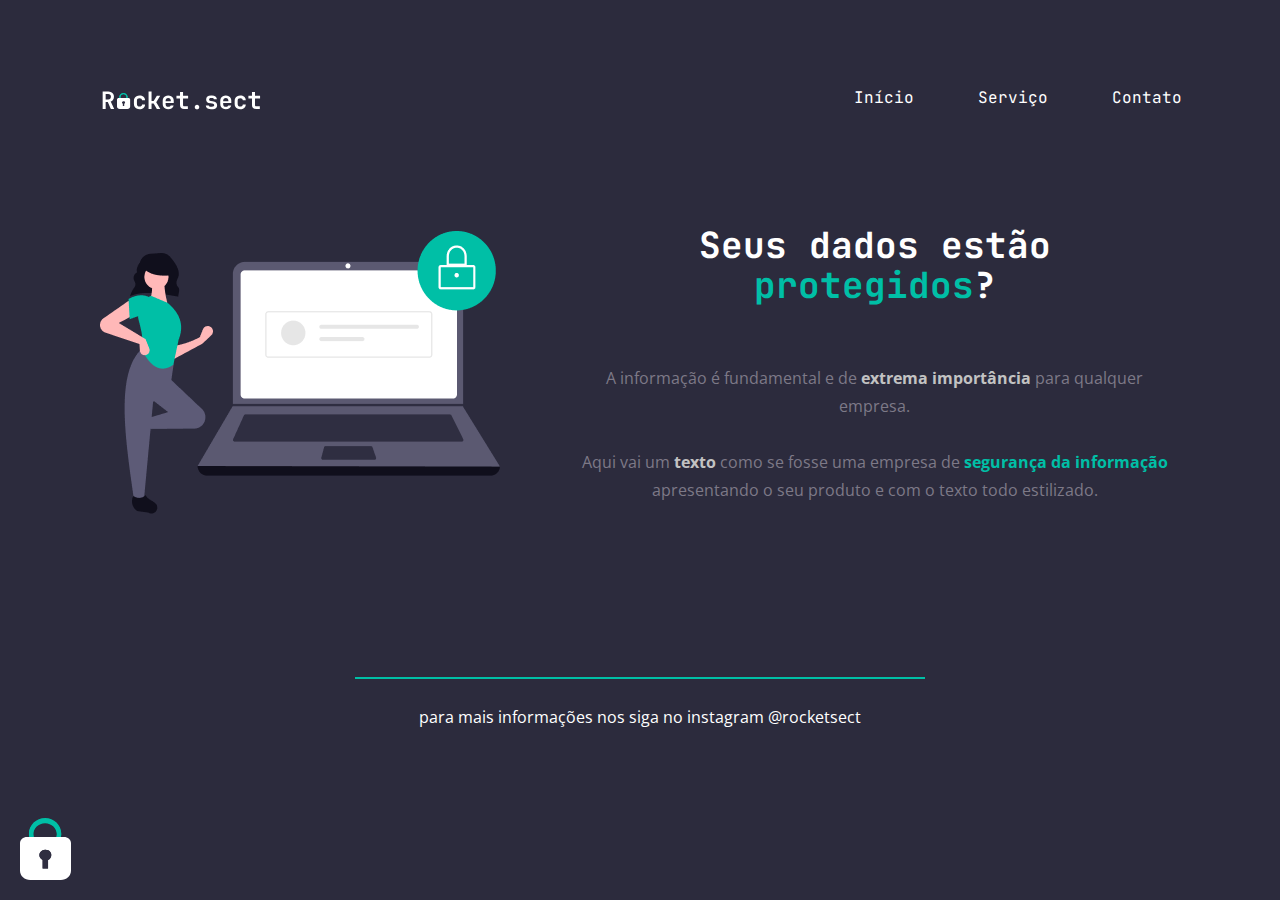
<file: Desafio avançado - Recriando layout/index.html>
<!DOCTYPE html>
<html lang="pt-br">
<head>
  <meta charset="UTF-8">
  <link rel="preconnect" href="https://fonts.googleapis.com" />
  <link rel="preconnect" href="https://fonts.gstatic.com" crossorigin />
  <meta name="viewport" content="width=device-width, initial-scale=1.0">
  <link href="https://fonts.googleapis.com/css2?family=JetBrains+Mono:wght@400;700&family=Open+Sans:wght@400;700&display=swap" rel="stylesheet">
  <title>Rocket sect</title>
  <link rel="stylesheet" href="style.css" />

</head>
<body>
  <div class="container">
      <nav>
        <img src="imgs/logo.svg" alt="Logo Rocket sect"/>
        <ul >
          <li><a href="#">Início</a></li>
          <li><a href="#">Serviço</a></li>
          <li><a href="#">Contato</a></li>
        </ul>
      </nav>
      <main>
        <img src="imgs/img1.png" alt=" Um desenho de uma mulher com cabelos escuros vestida com uma calça preta e camisa branca ao lado de um notebook" />
        <section class="text">
          <h1>Seus dados estão <span>protegidos</span>?</h1>

          <p>
            A informação é fundamental e de <strong>extrema importância</strong> para qualquer<br/> empresa. 
            <br/>
            <br/>
            
            Aqui vai um <strong>texto</strong> como se fosse uma empresa de <span>segurança da informação</span><br/> apresentando o seu produto e com o texto todo estilizado.
          </p>
        </section>
      </main>
      <footer>
        <div class="line"></div>
        para mais informações nos siga no instagram <a href="https://www.rocketseat.com.br/" target="_blank">@rocketsect</a>
      </footer>

      <img class="cadeado"src="imgs/padlock-decoration.svg" alt="Desenho de um cadeado branco"/>
  </div>
  
</body>
</html>
</file>
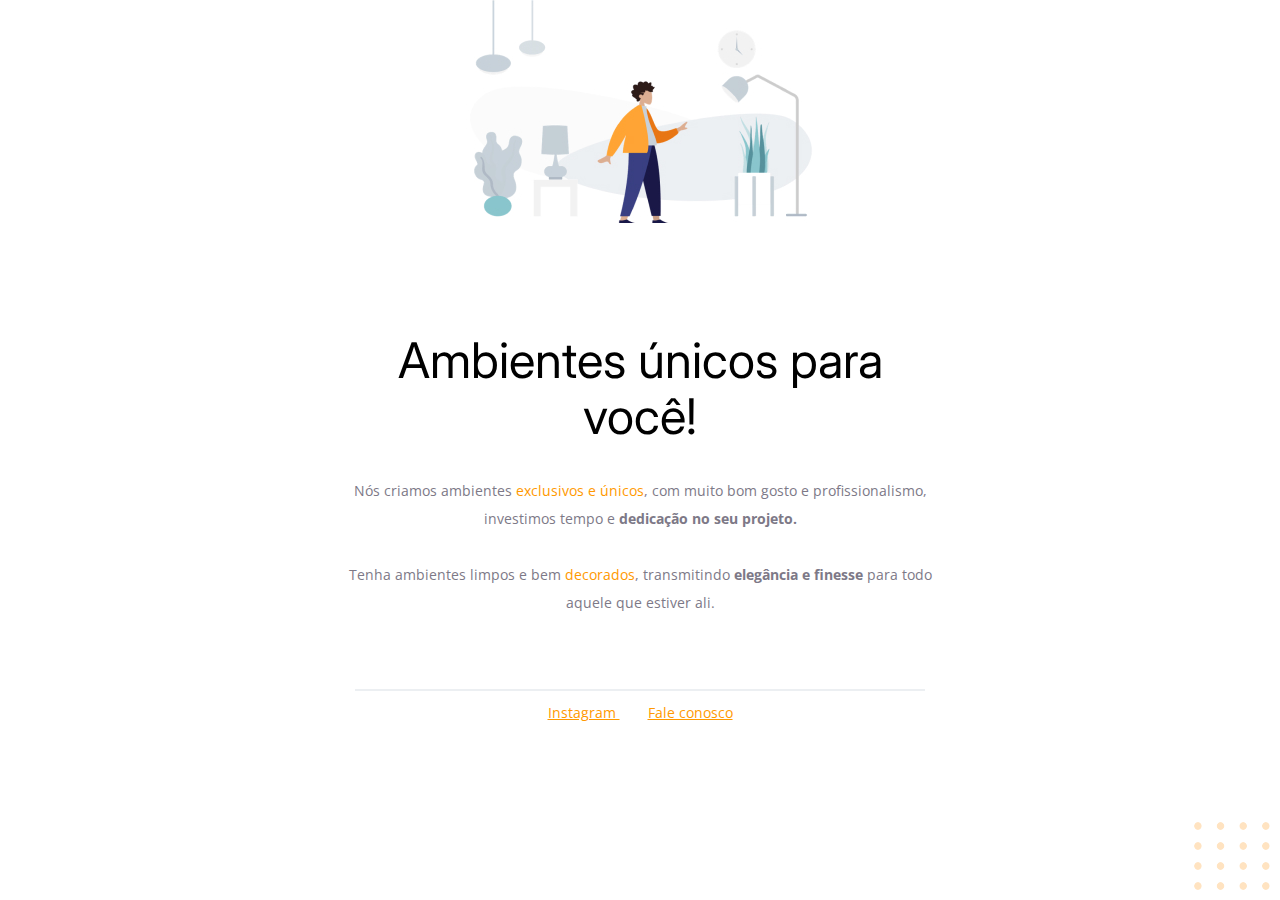
<file: Desafio avançado - Recriando layout/explorer-desafios/desafio - Fase 01/index.html>
<!-- Instrução que define o tipo do documento. -->
<!DOCTYPE html>
<html lang="pt-br">
  <!-- Tag <head> contém as instruções para a página -->
  <head>
    <link rel="preconnect" href="https://fonts.googleapis.com" />
    <link rel="preconnect" href="https://fonts.gstatic.com" crossorigin />
    <meta charset="UTF-8" />
    <meta name="viewport" content="width=device-width, initial-scale=1.0" />
    <title>Móveis customizados</title>

    <link
      href="https://fonts.googleapis.com/css2?family=Inter:wght@400;700&family=Open+Sans:wght@400;700&display=swap"
      rel="stylesheet"
    />

    <link rel="stylesheet" href="style.css" />
  </head>

  <!-- Tag <body> é o corpo do documento, onde tem as informações que serão mostradas. -->
  <body>
    <div id="hero">
       <img
        src="images/img1.jpg"
        alt="Desenho de uma pessoa vestindo uma camisa amarela em uma sala com Móveis"
      />

      <h1>Ambientes únicos para você!</h1>

      <p>
        Nós criamos ambientes <span>exclusivos e únicos</span>, com muito
        bom gosto e profissionalismo, investimos tempo e
        <strong>dedicação no seu projeto.</strong>
        <br />
        <br />
        Tenha ambientes limpos e bem <span>decorados</span>, transmitindo
        <strong>elegância e finesse</strong>
        para todo aquele que estiver ali.
      </p>
    </div>

    <div id="footer">
      <div class="line"></div>
      <a 
       target="_blank"
       href="https://instagram.com/moveisparavoce"
      >
       Instagram
      </a>
      <a href="mailto:contato@moveisparavoce.com">
        Fale conosco
      </a>
    </div>

    <img id="balls"
    src="images/balls.svg"
    alt="Bolinhas alaranjadas no canto inferior direito da tela"
  />
  </body>
</html>
</file>
<file: Desafio avançado - Recriando layout/style.css>
body{
  font-family: 'Open Sans', sans-serif;
  background: #2C2B3D;
  color: #FFFFFF;
  margin: 0;
}

.container{
    margin: 0 auto;
    width: 1083px;
    padding: 71px;
 
}

main{
  display:flex;
  align-items:center;
  justify-content: space-between;
  margin-top: 101px;
}

.text{
  text-align: center;
}

p{
  font-size:16px;
  line-height:28px;
  color: #7D7987;
  margin-top:59px;
}

strong{
  color: #C2C2C2;
}
h1{
  font-size:36px;
  line-height:40px;
  max-width: 614px;
  margin:0;
 
}

span {
  color: #00BFA6; 
  font-weight: bold;
}


nav{
  display: flex;
  flex-direction: row;
  align-items: center;
  justify-content: space-between;
}
ul{ 
  display: flex;
  gap: 64px;
  list-style: none;
 
}

a {
  text-decoration: none;
  color: #FFFFFF;
}

h1, ul{
  font-family: 'JetBrains Mono', monospace;
}
footer{
  margin-top: 157px;
  text-align: center;

}

.line{
  border: 1px solid #00BFA6;
  width:568px;
  margin: 0 auto 27px;
  height: 0;
}

.cadeado{
  position: fixed;
  bottom: 20px;
  left: 20px;
}
</file>
<file: Desafio avançado - Recriando layout/explorer-desafios/desafio - Fase 01/style.css>
body {
  font-family: "Open Sans", sans-serif;
  text-align: center;
  margin: 0;
}

#hero {
    width: 592px;
    margin: 0 auto 72px;
}

#hero img {
    margin-bottom: 72px;
}

h1 {
  font-family: "Inter", sans-serif;
  font-size: 49px;
  line-height: 56px;
  font-weight: normal;
  
  margin-bottom: 32px;
}

h1 span {
  font-weight: bold;


}

span, a {
  color: #ff9900;
}

p, #footer {
  color: #7d7987;
  font-size: 14px;
  line-height: 28px;
}

#footer a + a {
    margin-left: 28px;
}

.line {
    width: 568px;
    height: 0;

    margin: 0 auto 8px;

    border: 1px solid #ECEFF2;
}

#balls {
    position: fixed;
    bottom: 0px;
    right: 0px;
}
</file>
